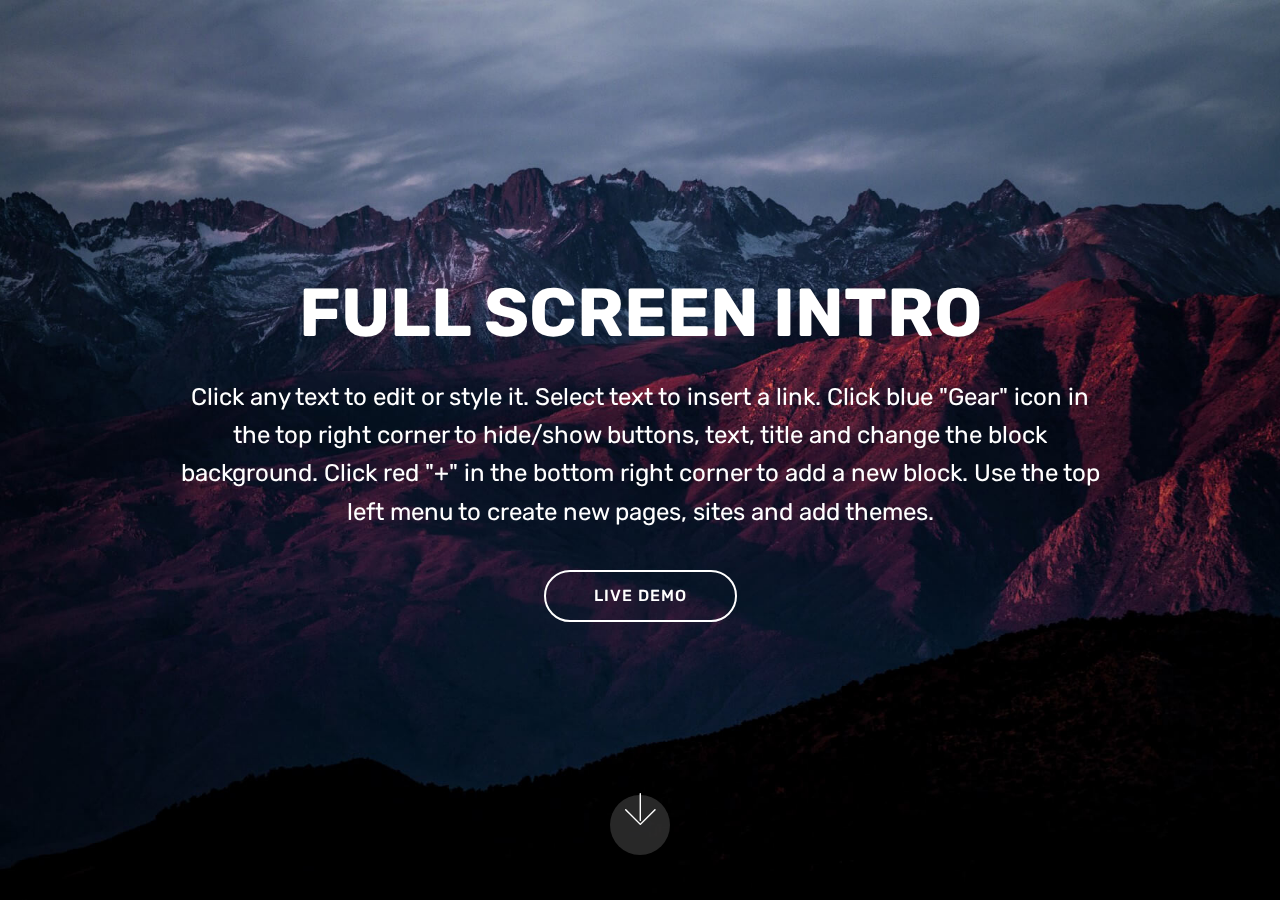
<file: index.html>
<!DOCTYPE html>
<html >
<head>
  <!-- Site made with Mobirise Website Builder v4.7.6, https://mobirise.com -->
  <meta charset="UTF-8">
  <meta http-equiv="X-UA-Compatible" content="IE=edge">
  <meta name="generator" content="Mobirise v4.7.6, mobirise.com">
  <meta name="viewport" content="width=device-width, initial-scale=1, minimum-scale=1">
  <link rel="shortcut icon" href="assets/images/logo4.png" type="image/x-icon">
  <meta name="description" content="">
  <title>Home</title>
  <link rel="stylesheet" href="assets/web/assets/mobirise-icons/mobirise-icons.css">
  <link rel="stylesheet" href="assets/tether/tether.min.css">
  <link rel="stylesheet" href="assets/bootstrap/css/bootstrap.min.css">
  <link rel="stylesheet" href="assets/bootstrap/css/bootstrap-grid.min.css">
  <link rel="stylesheet" href="assets/bootstrap/css/bootstrap-reboot.min.css">
  <link rel="stylesheet" href="assets/theme/css/style.css">
  <link rel="stylesheet" href="assets/mobirise/css/mbr-additional.css" type="text/css">
  
  
  
</head>
<body>
  <section class="cid-qSYEDClq7u mbr-fullscreen mbr-parallax-background" id="header2-0">

    

    

    <div class="container align-center">
        <div class="row justify-content-md-center">
            <div class="mbr-white col-md-10">
                <h1 class="mbr-section-title mbr-bold pb-3 mbr-fonts-style display-1">
                    FULL SCREEN INTRO
                </h1>
                
                <p class="mbr-text pb-3 mbr-fonts-style display-5">
                    Click any text to edit or style it. Select text to insert a link. Click blue "Gear" icon in the top right corner to hide/show buttons, text, title and change the block background. Click red "+" in the bottom right corner to add a new block. Use the top left menu to create new pages, sites and add themes.
                </p>
                <div class="mbr-section-btn"><a class="btn btn-md btn-white-outline display-4" href="https://mobirise.com">LIVE DEMO</a></div>
            </div>
        </div>
    </div>
    <div class="mbr-arrow hidden-sm-down" aria-hidden="true">
        <a href="#next">
            <i class="mbri-down mbr-iconfont"></i>
        </a>
    </div>
</section>


  <section class="engine"><a href="https://mobirise.me/y">html web templates</a></section><script src="assets/web/assets/jquery/jquery.min.js"></script>
  <script src="assets/popper/popper.min.js"></script>
  <script src="assets/tether/tether.min.js"></script>
  <script src="assets/bootstrap/js/bootstrap.min.js"></script>
  <script src="assets/smoothscroll/smooth-scroll.js"></script>
  <script src="assets/parallax/jarallax.min.js"></script>
  <script src="assets/theme/js/script.js"></script>
  
  
</body>
</html>
</file>
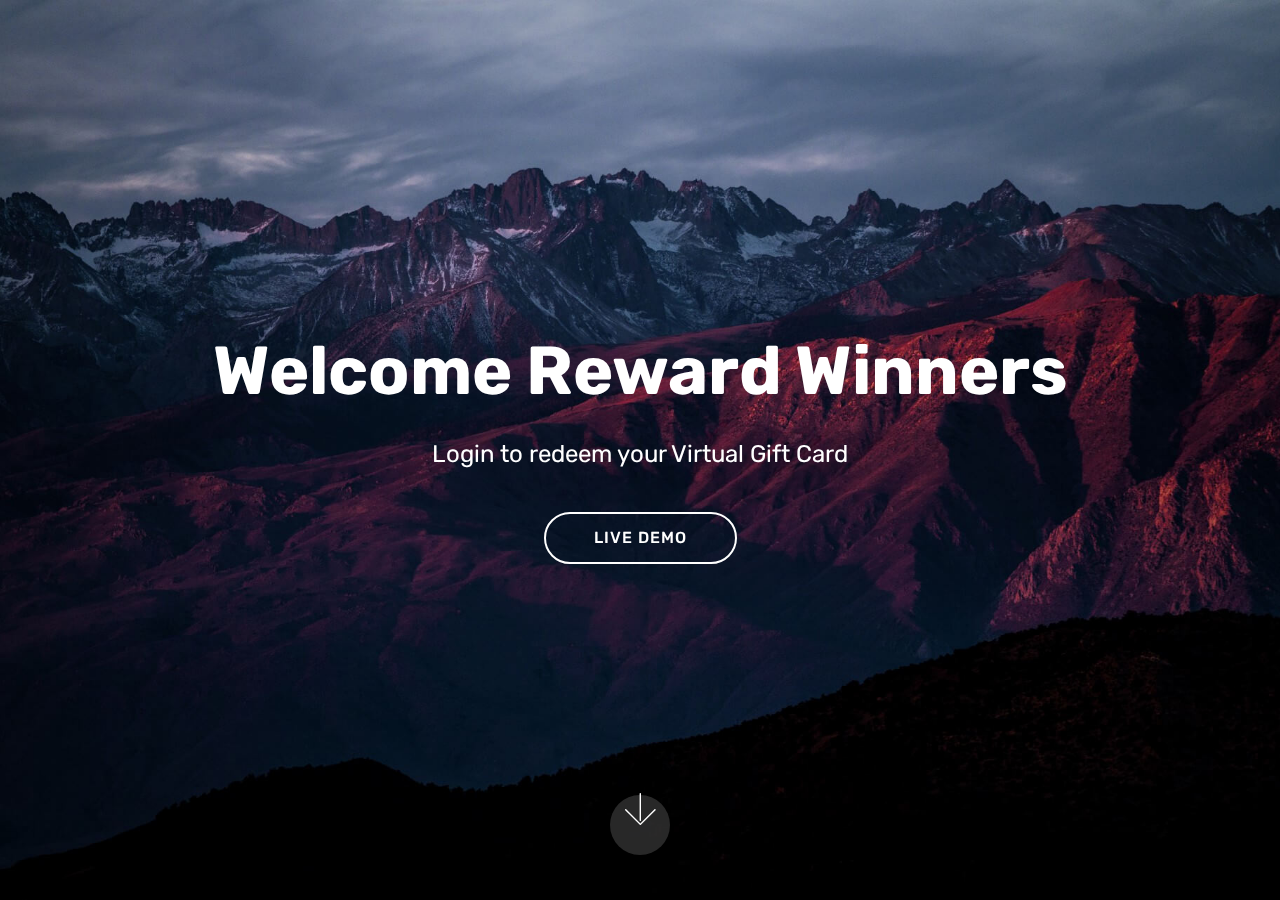
<file: page1.html>
<!DOCTYPE html>
<html >
<head>
  <!-- Site made with Mobirise Website Builder v4.7.6, https://mobirise.com -->
  <meta charset="UTF-8">
  <meta http-equiv="X-UA-Compatible" content="IE=edge">
  <meta name="generator" content="Mobirise v4.7.6, mobirise.com">
  <meta name="viewport" content="width=device-width, initial-scale=1, minimum-scale=1">
  <link rel="shortcut icon" href="assets/images/logo4.png" type="image/x-icon">
  <meta name="description" content="">
  <title>Page 1</title>
  <link rel="stylesheet" href="assets/web/assets/mobirise-icons/mobirise-icons.css">
  <link rel="stylesheet" href="assets/tether/tether.min.css">
  <link rel="stylesheet" href="assets/bootstrap/css/bootstrap.min.css">
  <link rel="stylesheet" href="assets/bootstrap/css/bootstrap-grid.min.css">
  <link rel="stylesheet" href="assets/bootstrap/css/bootstrap-reboot.min.css">
  <link rel="stylesheet" href="assets/theme/css/style.css">
  <link rel="stylesheet" href="assets/mobirise/css/mbr-additional.css" type="text/css">
  
  
  
</head>
<body>
  <section class="cid-qSYFcHcpgS mbr-fullscreen mbr-parallax-background" id="header2-3">

    

    

    <div class="container align-center">
        <div class="row justify-content-md-center">
            <div class="mbr-white col-md-10">
                <h1 class="mbr-section-title mbr-bold pb-3 mbr-fonts-style display-1">
                    Welcome Reward Winners</h1>
                
                <p class="mbr-text pb-3 mbr-fonts-style display-5">
                    Login to redeem your Virtual Gift Card</p>
                <div class="mbr-section-btn"><a class="btn btn-md btn-white-outline display-4" href="http://motorewardsverizon.esgi.p2motivate.com">LIVE DEMO</a></div>
            </div>
        </div>
    </div>
    <div class="mbr-arrow hidden-sm-down" aria-hidden="true">
        <a href="#next">
            <i class="mbri-down mbr-iconfont"></i>
        </a>
    </div>
</section>


  <section class="engine"><a href="https://mobirise.me/v">free html templates</a></section><script src="assets/web/assets/jquery/jquery.min.js"></script>
  <script src="assets/popper/popper.min.js"></script>
  <script src="assets/tether/tether.min.js"></script>
  <script src="assets/bootstrap/js/bootstrap.min.js"></script>
  <script src="assets/smoothscroll/smooth-scroll.js"></script>
  <script src="assets/parallax/jarallax.min.js"></script>
  <script src="assets/theme/js/script.js"></script>
  
  
</body>
</html>
</file>
<file: assets/web/assets/mobirise-icons/mobirise-icons.css>
@font-face {
  font-family: 'MobiriseIcons';
  src:  url('mobirise-icons.eot?spat4u');
  src:  url('mobirise-icons.eot?spat4u#iefix') format('embedded-opentype'),
    url('mobirise-icons.ttf?spat4u') format('truetype'),
    url('mobirise-icons.woff?spat4u') format('woff'),
    url('mobirise-icons.svg?spat4u#MobiriseIcons') format('svg');
  font-weight: normal;
  font-style: normal;
}

[class^="mbri-"], [class*=" mbri-"] {
  /* use !important to prevent issues with browser extensions that change fonts */
  font-family: MobiriseIcons !important;
  speak: none;
  font-style: normal;
  font-weight: normal;
  font-variant: normal;
  text-transform: none;
  line-height: 1;

  /* Better Font Rendering =========== */
  -webkit-font-smoothing: antialiased;
  -moz-osx-font-smoothing: grayscale;
}

.mbri-add-submenu:before {
  content: "\e900";
}
.mbri-alert:before {
  content: "\e901";
}
.mbri-align-center:before {
  content: "\e902";
}
.mbri-align-justify:before {
  content: "\e903";
}
.mbri-align-left:before {
  content: "\e904";
}
.mbri-align-right:before {
  content: "\e905";
}
.mbri-android:before {
  content: "\e906";
}
.mbri-apple:before {
  content: "\e907";
}
.mbri-arrow-down:before {
  content: "\e908";
}
.mbri-arrow-next:before {
  content: "\e909";
}
.mbri-arrow-prev:before {
  content: "\e90a";
}
.mbri-arrow-up:before {
  content: "\e90b";
}
.mbri-bold:before {
  content: "\e90c";
}
.mbri-bookmark:before {
  content: "\e90d";
}
.mbri-bootstrap:before {
  content: "\e90e";
}
.mbri-briefcase:before {
  content: "\e90f";
}
.mbri-browse:before {
  content: "\e910";
}
.mbri-bulleted-list:before {
  content: "\e911";
}
.mbri-calendar:before {
  content: "\e912";
}
.mbri-camera:before {
  content: "\e913";
}
.mbri-cart-add:before {
  content: "\e914";
}
.mbri-cart-full:before {
  content: "\e915";
}
.mbri-cash:before {
  content: "\e916";
}
.mbri-change-style:before {
  content: "\e917";
}
.mbri-chat:before {
  content: "\e918";
}
.mbri-clock:before {
  content: "\e919";
}
.mbri-close:before {
  content: "\e91a";
}
.mbri-cloud:before {
  content: "\e91b";
}
.mbri-code:before {
  content: "\e91c";
}
.mbri-contact-form:before {
  content: "\e91d";
}
.mbri-credit-card:before {
  content: "\e91e";
}
.mbri-cursor-click:before {
  content: "\e91f";
}
.mbri-cust-feedback:before {
  content: "\e920";
}
.mbri-database:before {
  content: "\e921";
}
.mbri-delivery:before {
  content: "\e922";
}
.mbri-desktop:before {
  content: "\e923";
}
.mbri-devices:before {
  content: "\e924";
}
.mbri-down:before {
  content: "\e925";
}
.mbri-download:before {
  content: "\e989";
}
.mbri-drag-n-drop:before {
  content: "\e927";
}
.mbri-drag-n-drop2:before {
  content: "\e928";
}
.mbri-edit:before {
  content: "\e929";
}
.mbri-edit2:before {
  content: "\e92a";
}
.mbri-error:before {
  content: "\e92b";
}
.mbri-extension:before {
  content: "\e92c";
}
.mbri-features:before {
  content: "\e92d";
}
.mbri-file:before {
  content: "\e92e";
}
.mbri-flag:before {
  content: "\e92f";
}
.mbri-folder:before {
  content: "\e930";
}
.mbri-gift:before {
  content: "\e931";
}
.mbri-github:before {
  content: "\e932";
}
.mbri-globe:before {
  content: "\e933";
}
.mbri-globe-2:before {
  content: "\e934";
}
.mbri-growing-chart:before {
  content: "\e935";
}
.mbri-hearth:before {
  content: "\e936";
}
.mbri-help:before {
  content: "\e937";
}
.mbri-home:before {
  content: "\e938";
}
.mbri-hot-cup:before {
  content: "\e939";
}
.mbri-idea:before {
  content: "\e93a";
}
.mbri-image-gallery:before {
  content: "\e93b";
}
.mbri-image-slider:before {
  content: "\e93c";
}
.mbri-info:before {
  content: "\e93d";
}
.mbri-italic:before {
  content: "\e93e";
}
.mbri-key:before {
  content: "\e93f";
}
.mbri-laptop:before {
  content: "\e940";
}
.mbri-layers:before {
  content: "\e941";
}
.mbri-left-right:before {
  content: "\e942";
}
.mbri-left:before {
  content: "\e943";
}
.mbri-letter:before {
  content: "\e944";
}
.mbri-like:before {
  content: "\e945";
}
.mbri-link:before {
  content: "\e946";
}
.mbri-lock:before {
  content: "\e947";
}
.mbri-login:before {
  content: "\e948";
}
.mbri-logout:before {
  content: "\e949";
}
.mbri-magic-stick:before {
  content: "\e94a";
}
.mbri-map-pin:before {
  content: "\e94b";
}
.mbri-menu:before {
  content: "\e94c";
}
.mbri-mobile:before {
  content: "\e94d";
}
.mbri-mobile2:before {
  content: "\e94e";
}
.mbri-mobirise:before {
  content: "\e94f";
}
.mbri-more-horizontal:before {
  content: "\e950";
}
.mbri-more-vertical:before {
  content: "\e951";
}
.mbri-music:before {
  content: "\e952";
}
.mbri-new-file:before {
  content: "\e953";
}
.mbri-numbered-list:before {
  content: "\e954";
}
.mbri-opened-folder:before {
  content: "\e955";
}
.mbri-pages:before {
  content: "\e956";
}
.mbri-paper-plane:before {
  content: "\e957";
}
.mbri-paperclip:before {
  content: "\e958";
}
.mbri-photo:before {
  content: "\e959";
}
.mbri-photos:before {
  content: "\e95a";
}
.mbri-pin:before {
  content: "\e95b";
}
.mbri-play:before {
  content: "\e95c";
}
.mbri-plus:before {
  content: "\e95d";
}
.mbri-preview:before {
  content: "\e95e";
}
.mbri-print:before {
  content: "\e95f";
}
.mbri-protect:before {
  content: "\e960";
}
.mbri-question:before {
  content: "\e961";
}
.mbri-quote-left:before {
  content: "\e962";
}
.mbri-quote-right:before {
  content: "\e963";
}
.mbri-refresh:before {
  content: "\e964";
}
.mbri-responsive:before {
  content: "\e965";
}
.mbri-right:before {
  content: "\e966";
}
.mbri-rocket:before {
  content: "\e967";
}
.mbri-sad-face:before {
  content: "\e968";
}
.mbri-sale:before {
  content: "\e969";
}
.mbri-save:before {
  content: "\e96a";
}
.mbri-search:before {
  content: "\e96b";
}
.mbri-setting:before {
  content: "\e96c";
}
.mbri-setting2:before {
  content: "\e96d";
}
.mbri-setting3:before {
  content: "\e96e";
}
.mbri-share:before {
  content: "\e96f";
}
.mbri-shopping-bag:before {
  content: "\e970";
}
.mbri-shopping-basket:before {
  content: "\e971";
}
.mbri-shopping-cart:before {
  content: "\e972";
}
.mbri-sites:before {
  content: "\e973";
}
.mbri-smile-face:before {
  content: "\e974";
}
.mbri-speed:before {
  content: "\e975";
}
.mbri-star:before {
  content: "\e976";
}
.mbri-success:before {
  content: "\e977";
}
.mbri-sun:before {
  content: "\e978";
}
.mbri-sun2:before {
  content: "\e979";
}
.mbri-tablet:before {
  content: "\e97a";
}
.mbri-tablet-vertical:before {
  content: "\e97b";
}
.mbri-target:before {
  content: "\e97c";
}
.mbri-timer:before {
  content: "\e97d";
}
.mbri-to-ftp:before {
  content: "\e97e";
}
.mbri-to-local-drive:before {
  content: "\e97f";
}
.mbri-touch-swipe:before {
  content: "\e980";
}
.mbri-touch:before {
  content: "\e981";
}
.mbri-trash:before {
  content: "\e982";
}
.mbri-underline:before {
  content: "\e983";
}
.mbri-unlink:before {
  content: "\e984";
}
.mbri-unlock:before {
  content: "\e985";
}
.mbri-up-down:before {
  content: "\e986";
}
.mbri-up:before {
  content: "\e987";
}
.mbri-update:before {
  content: "\e988";
}
.mbri-upload:before {
 content: "\e926"; 
}
.mbri-user:before {
  content: "\e98a";
}
.mbri-user2:before {
  content: "\e98b";
}
.mbri-users:before {
  content: "\e98c";
}
.mbri-video:before {
  content: "\e98d";
}
.mbri-video-play:before {
  content: "\e98e";
}
.mbri-watch:before {
  content: "\e98f";
}
.mbri-website-theme:before {
  content: "\e990";
}
.mbri-wifi:before {
  content: "\e991";
}
.mbri-windows:before {
  content: "\e992";
}
.mbri-zoom-out:before {
  content: "\e993";
}
.mbri-redo:before {
  content: "\e994";
}
.mbri-undo:before {
  content: "\e995";
}
</file>
<file: assets/theme/css/style.css>
/*!
 * Mobirise v4 theme (https://mobirise.com/)
 * Copyright 2017 Mobirise
 */
section {
  background-color: #eeeeee; }

section,
.container,
.container-fluid {
  position: relative;
  word-wrap: break-word; }

a.mbr-iconfont:hover {
  text-decoration: none; }

.article .lead p, .article .lead ul, .article .lead ol, .article .lead pre, .article .lead blockquote {
  margin-bottom: 0; }

a {
  font-style: normal;
  font-weight: 400;
  cursor: pointer; }
  a, a:hover {
    text-decoration: none; }

figure {
  margin-bottom: 0; }

body {
  color: #232323; }

h1, h2, h3, h4, h5, h6,
.h1, .h2, .h3, .h4, .h5, .h6,
.display-1, .display-2, .display-3, .display-4 {
  line-height: 1;
  word-break: break-word;
  word-wrap: break-word; }

b, strong {
  font-weight: bold; }

blockquote {
  padding: 10px 0 10px 20px;
  position: relative;
  border-left: 2px solid;
  border-color: #ff3366; }

input:-webkit-autofill, input:-webkit-autofill:hover, input:-webkit-autofill:focus, input:-webkit-autofill:active {
  transition-delay: 9999s;
  transition-property: background-color, color; }

textarea[type="hidden"] {
  display: none; }

body {
  position: relative; }

section {
  background-position: 50% 50%;
  background-repeat: no-repeat;
  background-size: cover; }
  section .mbr-background-video,
  section .mbr-background-video-preview {
    position: absolute;
    bottom: 0;
    left: 0;
    right: 0;
    top: 0; }

.hidden {
  visibility: hidden; }

.mbr-z-index20 {
  z-index: 20; }

/*! Base colors */
.mbr-white {
  color: #ffffff; }

.mbr-black {
  color: #000000; }

.mbr-bg-white {
  background-color: #ffffff; }

.mbr-bg-black {
  background-color: #000000; }

/*! Text-aligns */
.align-left {
  text-align: left; }

.align-center {
  text-align: center; }

.align-right {
  text-align: right; }

@media (max-width: 767px) {
  .align-left, .align-center, .align-right, .mbr-section-btn, .mbr-section-title {
    text-align: center; } }
/*! Font-weight  */
.mbr-light {
  font-weight: 300; }

.mbr-regular {
  font-weight: 400; }

.mbr-semibold {
  font-weight: 500; }

.mbr-bold {
  font-weight: 700; }

/*! Media  */
.media-size-item {
  -webkit-flex: 1 1 auto;
  -moz-flex: 1 1 auto;
  -ms-flex: 1 1 auto;
  -o-flex: 1 1 auto;
  flex: 1 1 auto; }

.media-content {
  -webkit-flex-basis: 100%;
  flex-basis: 100%; }

.media-container-row {
  display: -ms-flexbox;
  display: -webkit-flex;
  display: flex;
  -webkit-flex-direction: row;
  -ms-flex-direction: row;
  flex-direction: row;
  -webkit-flex-wrap: wrap;
  -ms-flex-wrap: wrap;
  flex-wrap: wrap;
  -webkit-justify-content: center;
  -ms-flex-pack: center;
  justify-content: center;
  -webkit-align-content: center;
  -ms-flex-line-pack: center;
  align-content: center;
  -webkit-align-items: start;
  -ms-flex-align: start;
  align-items: start; }
  .media-container-row .media-size-item {
    width: 400px; }

.media-container-column {
  display: -ms-flexbox;
  display: -webkit-flex;
  display: flex;
  -webkit-flex-direction: column;
  -ms-flex-direction: column;
  flex-direction: column;
  -webkit-flex-wrap: wrap;
  -ms-flex-wrap: wrap;
  flex-wrap: wrap;
  -webkit-justify-content: center;
  -ms-flex-pack: center;
  justify-content: center;
  -webkit-align-content: center;
  -ms-flex-line-pack: center;
  align-content: center;
  -webkit-align-items: stretch;
  -ms-flex-align: stretch;
  align-items: stretch; }
  .media-container-column > * {
    width: 100%; }

@media (min-width: 992px) {
  .media-container-row {
    -webkit-flex-wrap: nowrap;
    -ms-flex-wrap: nowrap;
    flex-wrap: nowrap; } }
figure {
  overflow: hidden; }

figure[mbr-media-size] {
  transition: width 0.1s; }

.mbr-figure img, .mbr-figure iframe {
  display: block;
  width: 100%; }

.card {
  background-color: transparent;
  border: none; }

.card-img {
  text-align: center;
  flex-shrink: 0; }

.media {
  max-width: 100%;
  margin: 0 auto; }

.mbr-figure {
  -ms-flex-item-align: center;
  -ms-grid-row-align: center;
  -webkit-align-self: center;
  align-self: center; }

.media-container > div {
  max-width: 100%; }

.mbr-figure img, .card-img img {
  width: 100%; }

@media (max-width: 991px) {
  .media-size-item {
    width: auto !important; }

  .media {
    width: auto; }

  .mbr-figure {
    width: 100% !important; } }
/*! Buttons */
.mbr-section-btn {
  margin-left: -.25rem;
  margin-right: -.25rem;
  font-size: 0; }

nav .mbr-section-btn {
  margin-left: 0rem;
  margin-right: 0rem; }

/*! Btn icon margin */
.btn .mbr-iconfont, .btn.btn-sm .mbr-iconfont {
  cursor: pointer;
  margin-right: 0.5rem; }

.btn.btn-md .mbr-iconfont, .btn.btn-md .mbr-iconfont {
  margin-right: 0.8rem; }

.mbr-regular {
  font-weight: 400; }

.mbr-semibold {
  font-weight: 500; }

.mbr-bold {
  font-weight: 700; }

[type="submit"] {
  -webkit-appearance: none; }

/*! Full-screen */
.mbr-fullscreen .mbr-overlay {
  min-height: 100vh; }

.mbr-fullscreen {
  display: flex;
  display: -webkit-flex;
  display: -moz-flex;
  display: -ms-flex;
  display: -o-flex;
  align-items: center;
  -webkit-align-items: center;
  min-height: 100vh;
  padding-top: 3rem;
  padding-bottom: 3rem; }

/*! Map */
.map {
  height: 25rem;
  position: relative; }
  .map iframe {
    width: 100%;
    height: 100%; }

/* Form */
.form-asterisk {
  font-family: initial;
  position: absolute;
  top: -2px;
  font-weight: normal; }

/*! Scroll to top arrow */
.mbr-arrow-up {
  bottom: 25px;
  right: 90px;
  position: fixed;
  text-align: right;
  z-index: 5000;
  color: #ffffff;
  font-size: 32px;
  transform: rotate(180deg);
  -webkit-transform: rotate(180deg); }

.mbr-arrow-up a {
  background: rgba(0, 0, 0, 0.2);
  border-radius: 3px;
  color: #fff;
  display: inline-block;
  height: 60px;
  width: 60px;
  outline-style: none !important;
  position: relative;
  text-decoration: none;
  transition: all .3s ease-in-out;
  cursor: pointer;
  text-align: center; }
  .mbr-arrow-up a:hover {
    background-color: rgba(0, 0, 0, 0.4); }
  .mbr-arrow-up a i {
    line-height: 60px; }

.mbr-arrow-up-icon {
  display: block;
  color: #fff; }

.mbr-arrow-up-icon::before {
  content: "\203a";
  display: inline-block;
  font-family: serif;
  font-size: 32px;
  line-height: 1;
  font-style: normal;
  position: relative;
  top: 6px;
  left: -4px;
  -webkit-transform: rotate(-90deg);
  transform: rotate(-90deg); }

/*! Arrow Down */
.mbr-arrow {
  position: absolute;
  bottom: 45px;
  left: 50%;
  width: 60px;
  height: 60px;
  cursor: pointer;
  background-color: rgba(80, 80, 80, 0.5);
  border-radius: 50%;
  -webkit-transform: translateX(-50%);
  transform: translateX(-50%); }
  .mbr-arrow > a {
    display: inline-block;
    text-decoration: none;
    outline-style: none;
    -webkit-animation: arrowdown 1.7s ease-in-out infinite;
    animation: arrowdown 1.7s ease-in-out infinite; }
    .mbr-arrow > a > i {
      position: absolute;
      top: -2px;
      left: 15px;
      font-size: 2rem; }

@keyframes arrowdown {
  0% {
    transform: translateY(0px);
    -webkit-transform: translateY(0px); }
  50% {
    transform: translateY(-5px);
    -webkit-transform: translateY(-5px); }
  100% {
    transform: translateY(0px);
    -webkit-transform: translateY(0px); } }
@-webkit-keyframes arrowdown {
  0% {
    transform: translateY(0px);
    -webkit-transform: translateY(0px); }
  50% {
    transform: translateY(-5px);
    -webkit-transform: translateY(-5px); }
  100% {
    transform: translateY(0px);
    -webkit-transform: translateY(0px); } }
@media (max-width: 500px) {
  .mbr-arrow-up {
    left: 50%;
    right: auto;
    transform: translateX(-50%) rotate(180deg);
    -webkit-transform: translateX(-50%) rotate(180deg); } }
/*Gradients animation*/
@keyframes gradient-animation {
  from {
    background-position: 0% 100%;
    animation-timing-function: ease-in-out; }
  to {
    background-position: 100% 0%;
    animation-timing-function: ease-in-out; } }
@-webkit-keyframes gradient-animation {
  from {
    background-position: 0% 100%;
    animation-timing-function: ease-in-out; }
  to {
    background-position: 100% 0%;
    animation-timing-function: ease-in-out; } }
.bg-gradient {
  background-size: 200% 200%;
  animation: gradient-animation 5s infinite alternate;
  -webkit-animation: gradient-animation 5s infinite alternate; }

.menu .navbar-brand {
  display: -webkit-flex; }
  .menu .navbar-brand span {
    display: flex;
    display: -webkit-flex; }
  .menu .navbar-brand .navbar-caption-wrap {
    display: -webkit-flex; }
  .menu .navbar-brand .navbar-logo img {
    display: -webkit-flex; }
@media (min-width: 768px) and (max-width: 991px) {
  .menu .navbar-toggleable-sm .navbar-nav {
    display: -webkit-box;
    display: -webkit-flex;
    display: -ms-flexbox; } }
@media (min-width: 992px) {
  .menu .navbar-nav.nav-dropdown {
    display: -webkit-flex; }
  .menu .navbar-toggleable-sm .navbar-collapse {
    display: -webkit-flex !important; } }

/*# sourceMappingURL=style.css.map */
.engine {
	position: absolute;
	text-indent: -2400px;
	text-align: center;
	padding: 0;
	top: 0;
	left: -2400px;
}
</file>
<file: assets/mobirise/css/mbr-additional.css>
@import url(https://fonts.googleapis.com/css?family=Rubik:300,300i,400,400i,500,500i,700,700i,900,900i);





body {
  font-style: normal;
  line-height: 1.5;
}
.mbr-section-title {
  font-style: normal;
  line-height: 1.2;
}
.mbr-section-subtitle {
  line-height: 1.3;
}
.mbr-text {
  font-style: normal;
  line-height: 1.6;
}
.display-1 {
  font-family: 'Rubik', sans-serif;
  font-size: 4.25rem;
}
.display-1 > .mbr-iconfont {
  font-size: 6.8rem;
}
.display-2 {
  font-family: 'Rubik', sans-serif;
  font-size: 3rem;
}
.display-2 > .mbr-iconfont {
  font-size: 4.8rem;
}
.display-4 {
  font-family: 'Rubik', sans-serif;
  font-size: 1rem;
}
.display-4 > .mbr-iconfont {
  font-size: 1.6rem;
}
.display-5 {
  font-family: 'Rubik', sans-serif;
  font-size: 1.5rem;
}
.display-5 > .mbr-iconfont {
  font-size: 2.4rem;
}
.display-7 {
  font-family: 'Rubik', sans-serif;
  font-size: 1rem;
}
.display-7 > .mbr-iconfont {
  font-size: 1.6rem;
}
/* ---- Fluid typography for mobile devices ---- */
/* 1.4 - font scale ratio ( bootstrap == 1.42857 ) */
/* 100vw - current viewport width */
/* (48 - 20)  48 == 48rem == 768px, 20 == 20rem == 320px(minimal supported viewport) */
/* 0.65 - min scale variable, may vary */
@media (max-width: 768px) {
  .display-1 {
    font-size: 3.4rem;
    font-size: calc( 2.1374999999999997rem + (4.25 - 2.1374999999999997) * ((100vw - 20rem) / (48 - 20)));
    line-height: calc( 1.4 * (2.1374999999999997rem + (4.25 - 2.1374999999999997) * ((100vw - 20rem) / (48 - 20))));
  }
  .display-2 {
    font-size: 2.4rem;
    font-size: calc( 1.7rem + (3 - 1.7) * ((100vw - 20rem) / (48 - 20)));
    line-height: calc( 1.4 * (1.7rem + (3 - 1.7) * ((100vw - 20rem) / (48 - 20))));
  }
  .display-4 {
    font-size: 0.8rem;
    font-size: calc( 1rem + (1 - 1) * ((100vw - 20rem) / (48 - 20)));
    line-height: calc( 1.4 * (1rem + (1 - 1) * ((100vw - 20rem) / (48 - 20))));
  }
  .display-5 {
    font-size: 1.2rem;
    font-size: calc( 1.175rem + (1.5 - 1.175) * ((100vw - 20rem) / (48 - 20)));
    line-height: calc( 1.4 * (1.175rem + (1.5 - 1.175) * ((100vw - 20rem) / (48 - 20))));
  }
}
/* Buttons */
.btn {
  font-weight: 500;
  border-width: 2px;
  font-style: normal;
  letter-spacing: 1px;
  margin: .4rem .8rem;
  white-space: normal;
  -webkit-transition: all 0.3s ease-in-out;
  -moz-transition: all 0.3s ease-in-out;
  transition: all 0.3s ease-in-out;
  padding: 1rem 3rem;
  border-radius: 3px;
  display: inline-flex;
  align-items: center;
  justify-content: center;
  word-break: break-word;
}
.btn-sm {
  font-weight: 500;
  letter-spacing: 1px;
  -webkit-transition: all 0.3s ease-in-out;
  -moz-transition: all 0.3s ease-in-out;
  transition: all 0.3s ease-in-out;
  padding: 0.6rem 1.5rem;
  border-radius: 3px;
}
.btn-md {
  font-weight: 500;
  letter-spacing: 1px;
  margin: .4rem .8rem !important;
  -webkit-transition: all 0.3s ease-in-out;
  -moz-transition: all 0.3s ease-in-out;
  transition: all 0.3s ease-in-out;
  padding: 1rem 3rem;
  border-radius: 3px;
}
.btn-lg {
  font-weight: 500;
  letter-spacing: 1px;
  margin: .4rem .8rem !important;
  -webkit-transition: all 0.3s ease-in-out;
  -moz-transition: all 0.3s ease-in-out;
  transition: all 0.3s ease-in-out;
  padding: 1.2rem 3.2rem;
  border-radius: 3px;
}
.bg-primary {
  background-color: #149dcc !important;
}
.bg-success {
  background-color: #f7ed4a !important;
}
.bg-info {
  background-color: #82786e !important;
}
.bg-warning {
  background-color: #879a9f !important;
}
.bg-danger {
  background-color: #b1a374 !important;
}
.btn-primary,
.btn-primary:active {
  background-color: #149dcc !important;
  border-color: #149dcc !important;
  color: #ffffff !important;
}
.btn-primary:hover,
.btn-primary:focus,
.btn-primary.focus,
.btn-primary.active {
  color: #ffffff !important;
  background-color: #0d6786 !important;
  border-color: #0d6786 !important;
}
.btn-primary.disabled,
.btn-primary:disabled {
  color: #ffffff !important;
  background-color: #0d6786 !important;
  border-color: #0d6786 !important;
}
.btn-secondary,
.btn-secondary:active {
  background-color: #ff3366 !important;
  border-color: #ff3366 !important;
  color: #ffffff !important;
}
.btn-secondary:hover,
.btn-secondary:focus,
.btn-secondary.focus,
.btn-secondary.active {
  color: #ffffff !important;
  background-color: #e50039 !important;
  border-color: #e50039 !important;
}
.btn-secondary.disabled,
.btn-secondary:disabled {
  color: #ffffff !important;
  background-color: #e50039 !important;
  border-color: #e50039 !important;
}
.btn-info,
.btn-info:active {
  background-color: #82786e !important;
  border-color: #82786e !important;
  color: #ffffff !important;
}
.btn-info:hover,
.btn-info:focus,
.btn-info.focus,
.btn-info.active {
  color: #ffffff !important;
  background-color: #59524b !important;
  border-color: #59524b !important;
}
.btn-info.disabled,
.btn-info:disabled {
  color: #ffffff !important;
  background-color: #59524b !important;
  border-color: #59524b !important;
}
.btn-success,
.btn-success:active {
  background-color: #f7ed4a !important;
  border-color: #f7ed4a !important;
  color: #3f3c03 !important;
}
.btn-success:hover,
.btn-success:focus,
.btn-success.focus,
.btn-success.active {
  color: #3f3c03 !important;
  background-color: #eadd0a !important;
  border-color: #eadd0a !important;
}
.btn-success.disabled,
.btn-success:disabled {
  color: #3f3c03 !important;
  background-color: #eadd0a !important;
  border-color: #eadd0a !important;
}
.btn-warning,
.btn-warning:active {
  background-color: #879a9f !important;
  border-color: #879a9f !important;
  color: #ffffff !important;
}
.btn-warning:hover,
.btn-warning:focus,
.btn-warning.focus,
.btn-warning.active {
  color: #ffffff !important;
  background-color: #617479 !important;
  border-color: #617479 !important;
}
.btn-warning.disabled,
.btn-warning:disabled {
  color: #ffffff !important;
  background-color: #617479 !important;
  border-color: #617479 !important;
}
.btn-danger,
.btn-danger:active {
  background-color: #b1a374 !important;
  border-color: #b1a374 !important;
  color: #ffffff !important;
}
.btn-danger:hover,
.btn-danger:focus,
.btn-danger.focus,
.btn-danger.active {
  color: #ffffff !important;
  background-color: #8b7d4e !important;
  border-color: #8b7d4e !important;
}
.btn-danger.disabled,
.btn-danger:disabled {
  color: #ffffff !important;
  background-color: #8b7d4e !important;
  border-color: #8b7d4e !important;
}
.btn-white {
  color: #333333 !important;
}
.btn-white,
.btn-white:active {
  background-color: #ffffff !important;
  border-color: #ffffff !important;
  color: #808080 !important;
}
.btn-white:hover,
.btn-white:focus,
.btn-white.focus,
.btn-white.active {
  color: #808080 !important;
  background-color: #d9d9d9 !important;
  border-color: #d9d9d9 !important;
}
.btn-white.disabled,
.btn-white:disabled {
  color: #808080 !important;
  background-color: #d9d9d9 !important;
  border-color: #d9d9d9 !important;
}
.btn-black,
.btn-black:active {
  background-color: #333333 !important;
  border-color: #333333 !important;
  color: #ffffff !important;
}
.btn-black:hover,
.btn-black:focus,
.btn-black.focus,
.btn-black.active {
  color: #ffffff !important;
  background-color: #0d0d0d !important;
  border-color: #0d0d0d !important;
}
.btn-black.disabled,
.btn-black:disabled {
  color: #ffffff !important;
  background-color: #0d0d0d !important;
  border-color: #0d0d0d !important;
}
.btn-primary-outline,
.btn-primary-outline:active {
  background: none;
  border-color: #0b566f;
  color: #0b566f;
}
.btn-primary-outline:hover,
.btn-primary-outline:focus,
.btn-primary-outline.focus,
.btn-primary-outline.active {
  color: #ffffff;
  background-color: #149dcc;
  border-color: #149dcc;
}
.btn-primary-outline.disabled,
.btn-primary-outline:disabled {
  color: #ffffff !important;
  background-color: #149dcc !important;
  border-color: #149dcc !important;
}
.btn-secondary-outline,
.btn-secondary-outline:active {
  background: none;
  border-color: #cc0033;
  color: #cc0033;
}
.btn-secondary-outline:hover,
.btn-secondary-outline:focus,
.btn-secondary-outline.focus,
.btn-secondary-outline.active {
  color: #ffffff;
  background-color: #ff3366;
  border-color: #ff3366;
}
.btn-secondary-outline.disabled,
.btn-secondary-outline:disabled {
  color: #ffffff !important;
  background-color: #ff3366 !important;
  border-color: #ff3366 !important;
}
.btn-info-outline,
.btn-info-outline:active {
  background: none;
  border-color: #4b453f;
  color: #4b453f;
}
.btn-info-outline:hover,
.btn-info-outline:focus,
.btn-info-outline.focus,
.btn-info-outline.active {
  color: #ffffff;
  background-color: #82786e;
  border-color: #82786e;
}
.btn-info-outline.disabled,
.btn-info-outline:disabled {
  color: #ffffff !important;
  background-color: #82786e !important;
  border-color: #82786e !important;
}
.btn-success-outline,
.btn-success-outline:active {
  background: none;
  border-color: #d2c609;
  color: #d2c609;
}
.btn-success-outline:hover,
.btn-success-outline:focus,
.btn-success-outline.focus,
.btn-success-outline.active {
  color: #3f3c03;
  background-color: #f7ed4a;
  border-color: #f7ed4a;
}
.btn-success-outline.disabled,
.btn-success-outline:disabled {
  color: #3f3c03 !important;
  background-color: #f7ed4a !important;
  border-color: #f7ed4a !important;
}
.btn-warning-outline,
.btn-warning-outline:active {
  background: none;
  border-color: #55666b;
  color: #55666b;
}
.btn-warning-outline:hover,
.btn-warning-outline:focus,
.btn-warning-outline.focus,
.btn-warning-outline.active {
  color: #ffffff;
  background-color: #879a9f;
  border-color: #879a9f;
}
.btn-warning-outline.disabled,
.btn-warning-outline:disabled {
  color: #ffffff !important;
  background-color: #879a9f !important;
  border-color: #879a9f !important;
}
.btn-danger-outline,
.btn-danger-outline:active {
  background: none;
  border-color: #7a6e45;
  color: #7a6e45;
}
.btn-danger-outline:hover,
.btn-danger-outline:focus,
.btn-danger-outline.focus,
.btn-danger-outline.active {
  color: #ffffff;
  background-color: #b1a374;
  border-color: #b1a374;
}
.btn-danger-outline.disabled,
.btn-danger-outline:disabled {
  color: #ffffff !important;
  background-color: #b1a374 !important;
  border-color: #b1a374 !important;
}
.btn-black-outline,
.btn-black-outline:active {
  background: none;
  border-color: #000000;
  color: #000000;
}
.btn-black-outline:hover,
.btn-black-outline:focus,
.btn-black-outline.focus,
.btn-black-outline.active {
  color: #ffffff;
  background-color: #333333;
  border-color: #333333;
}
.btn-black-outline.disabled,
.btn-black-outline:disabled {
  color: #ffffff !important;
  background-color: #333333 !important;
  border-color: #333333 !important;
}
.btn-white-outline,
.btn-white-outline:active,
.btn-white-outline.active {
  background: none;
  border-color: #ffffff;
  color: #ffffff;
}
.btn-white-outline:hover,
.btn-white-outline:focus,
.btn-white-outline.focus {
  color: #333333;
  background-color: #ffffff;
  border-color: #ffffff;
}
.text-primary {
  color: #149dcc !important;
}
.text-secondary {
  color: #ff3366 !important;
}
.text-success {
  color: #f7ed4a !important;
}
.text-info {
  color: #82786e !important;
}
.text-warning {
  color: #879a9f !important;
}
.text-danger {
  color: #b1a374 !important;
}
.text-white {
  color: #ffffff !important;
}
.text-black {
  color: #000000 !important;
}
a.text-primary:hover,
a.text-primary:focus {
  color: #0b566f !important;
}
a.text-secondary:hover,
a.text-secondary:focus {
  color: #cc0033 !important;
}
a.text-success:hover,
a.text-success:focus {
  color: #d2c609 !important;
}
a.text-info:hover,
a.text-info:focus {
  color: #4b453f !important;
}
a.text-warning:hover,
a.text-warning:focus {
  color: #55666b !important;
}
a.text-danger:hover,
a.text-danger:focus {
  color: #7a6e45 !important;
}
a.text-white:hover,
a.text-white:focus {
  color: #b3b3b3 !important;
}
a.text-black:hover,
a.text-black:focus {
  color: #4d4d4d !important;
}
.alert-success {
  background-color: #70c770;
}
.alert-info {
  background-color: #82786e;
}
.alert-warning {
  background-color: #879a9f;
}
.alert-danger {
  background-color: #b1a374;
}
.mbr-section-btn a.btn:not(.btn-form) {
  border-radius: 100px;
}
.mbr-section-btn a.btn:not(.btn-form):hover,
.mbr-section-btn a.btn:not(.btn-form):focus {
  box-shadow: none !important;
}
.mbr-section-btn a.btn:not(.btn-form):hover,
.mbr-section-btn a.btn:not(.btn-form):focus {
  box-shadow: 0 10px 40px 0 rgba(0, 0, 0, 0.2) !important;
  -webkit-box-shadow: 0 10px 40px 0 rgba(0, 0, 0, 0.2) !important;
}
.mbr-gallery-filter li a {
  border-radius: 100px !important;
}
.mbr-gallery-filter li.active .btn {
  background-color: #149dcc;
  border-color: #149dcc;
  color: #ffffff;
}
.mbr-gallery-filter li.active .btn:focus {
  box-shadow: none;
}
.nav-tabs .nav-link {
  border-radius: 100px !important;
}
.btn-form {
  border-radius: 0;
}
.btn-form:hover {
  cursor: pointer;
}
a,
a:hover {
  color: #149dcc;
}
.mbr-plan-header.bg-primary .mbr-plan-subtitle,
.mbr-plan-header.bg-primary .mbr-plan-price-desc {
  color: #b4e6f8;
}
.mbr-plan-header.bg-success .mbr-plan-subtitle,
.mbr-plan-header.bg-success .mbr-plan-price-desc {
  color: #ffffff;
}
.mbr-plan-header.bg-info .mbr-plan-subtitle,
.mbr-plan-header.bg-info .mbr-plan-price-desc {
  color: #beb8b2;
}
.mbr-plan-header.bg-warning .mbr-plan-subtitle,
.mbr-plan-header.bg-warning .mbr-plan-price-desc {
  color: #ced6d8;
}
.mbr-plan-header.bg-danger .mbr-plan-subtitle,
.mbr-plan-header.bg-danger .mbr-plan-price-desc {
  color: #dfd9c6;
}
/* Scroll to top button*/
.scrollToTop_wraper {
  display: none;
}
#scrollToTop a i:before {
  content: '';
  position: absolute;
  height: 40%;
  top: 25%;
  background: #fff;
  width: 2px;
  left: calc(50% - 1px);
}
#scrollToTop a i:after {
  content: '';
  position: absolute;
  display: block;
  border-top: 2px solid #fff;
  border-right: 2px solid #fff;
  width: 40%;
  height: 40%;
  left: 30%;
  bottom: 30%;
  transform: rotate(135deg);
}
/* Others*/
.note-check a[data-value=Rubik] {
  font-style: normal;
}
.mbr-arrow a {
  color: #ffffff;
}
@media (max-width: 767px) {
  .mbr-arrow {
    display: none;
  }
}
.form-control-label {
  position: relative;
  cursor: pointer;
  margin-bottom: .357em;
  padding: 0;
}
.alert {
  color: #ffffff;
  border-radius: 0;
  border: 0;
  font-size: .875rem;
  line-height: 1.5;
  margin-bottom: 1.875rem;
  padding: 1.25rem;
  position: relative;
}
.alert.alert-form::after {
  background-color: inherit;
  bottom: -7px;
  content: "";
  display: block;
  height: 14px;
  left: 50%;
  margin-left: -7px;
  position: absolute;
  transform: rotate(45deg);
  width: 14px;
}
.form-control {
  background-color: #f5f5f5;
  box-shadow: none;
  color: #565656;
  font-family: 'Rubik', sans-serif;
  font-size: 1rem;
  line-height: 1.43;
  min-height: 3.5em;
  padding: 1.07em .5em;
}
.form-control > .mbr-iconfont {
  font-size: 1.6rem;
}
.form-control,
.form-control:focus {
  border: 1px solid #e8e8e8;
}
.form-active .form-control:invalid {
  border-color: red;
}
.mbr-overlay {
  background-color: #000;
  bottom: 0;
  left: 0;
  opacity: .5;
  position: absolute;
  right: 0;
  top: 0;
  z-index: 0;
}
blockquote {
  font-style: italic;
  padding: 10px 0 10px 20px;
  font-size: 1.09rem;
  position: relative;
  border-color: #149dcc;
  border-width: 3px;
}
ul,
ol,
pre,
blockquote {
  margin-bottom: 2.3125rem;
}
pre {
  background: #f4f4f4;
  padding: 10px 24px;
  white-space: pre-wrap;
}
.inactive {
  -webkit-user-select: none;
  -moz-user-select: none;
  -ms-user-select: none;
  user-select: none;
  pointer-events: none;
  -webkit-user-drag: none;
  user-drag: none;
}
.mbr-section__comments .row {
  justify-content: center;
}
/* Forms */
.mbr-form .btn {
  margin: .4rem 0;
}
.mbr-form .input-group-btn a.btn {
  border-radius: 100px !important;
}
.mbr-form .input-group-btn a.btn:hover {
  box-shadow: 0 10px 40px 0 rgba(0, 0, 0, 0.2);
}
.mbr-form .input-group-btn button[type="submit"] {
  border-radius: 100px !important;
  padding: 1rem 3rem;
}
.mbr-form .input-group-btn button[type="submit"]:hover {
  box-shadow: 0 10px 40px 0 rgba(0, 0, 0, 0.2);
}
.form2 .form-control {
  border-top-left-radius: 100px;
  border-bottom-left-radius: 100px;
}
.form2 .input-group-btn a.btn {
  border-top-left-radius: 0 !important;
  border-bottom-left-radius: 0 !important;
}
.form2 .input-group-btn button[type="submit"] {
  border-top-left-radius: 0 !important;
  border-bottom-left-radius: 0 !important;
}
.form3 input[type="email"] {
  border-radius: 100px !important;
}
@media (max-width: 349px) {
  .form2 input[type="email"] {
    border-radius: 100px !important;
  }
  .form2 .input-group-btn a.btn {
    border-radius: 100px !important;
  }
  .form2 .input-group-btn button[type="submit"] {
    border-radius: 100px !important;
  }
}
@media (max-width: 767px) {
  .btn {
    font-size: .75rem !important;
  }
  .btn .mbr-iconfont {
    font-size: 1rem !important;
  }
}
/* Social block */
.btn-social {
  font-size: 20px;
  border-radius: 50%;
  padding: 0;
  width: 44px;
  height: 44px;
  line-height: 44px;
  text-align: center;
  position: relative;
  border: 2px solid #c0a375;
  border-color: #149dcc;
  color: #232323;
  cursor: pointer;
}
.btn-social i {
  top: 0;
  line-height: 44px;
  width: 44px;
}
.btn-social:hover {
  color: #fff;
  background: #149dcc;
}
.btn-social + .btn {
  margin-left: .1rem;
}
/* Footer */
.mbr-footer-content li::before,
.mbr-footer .mbr-contacts li::before {
  background: #149dcc;
}
.mbr-footer-content li a:hover,
.mbr-footer .mbr-contacts li a:hover {
  color: #149dcc;
}
.footer3 input[type="email"],
.footer4 input[type="email"] {
  border-radius: 100px !important;
}
.footer3 .input-group-btn a.btn,
.footer4 .input-group-btn a.btn {
  border-radius: 100px !important;
}
.footer3 .input-group-btn button[type="submit"],
.footer4 .input-group-btn button[type="submit"] {
  border-radius: 100px !important;
}
/* Headers*/
.header13 .form-inline input[type="email"],
.header14 .form-inline input[type="email"] {
  border-radius: 100px;
}
.header13 .form-inline input[type="text"],
.header14 .form-inline input[type="text"] {
  border-radius: 100px;
}
.header13 .form-inline input[type="tel"],
.header14 .form-inline input[type="tel"] {
  border-radius: 100px;
}
.header13 .form-inline a.btn,
.header14 .form-inline a.btn {
  border-radius: 100px;
}
.header13 .form-inline button,
.header14 .form-inline button {
  border-radius: 100px !important;
}
.offset-1 {
  margin-left: 8.33333%;
}
.offset-2 {
  margin-left: 16.66667%;
}
.offset-3 {
  margin-left: 25%;
}
.offset-4 {
  margin-left: 33.33333%;
}
.offset-5 {
  margin-left: 41.66667%;
}
.offset-6 {
  margin-left: 50%;
}
.offset-7 {
  margin-left: 58.33333%;
}
.offset-8 {
  margin-left: 66.66667%;
}
.offset-9 {
  margin-left: 75%;
}
.offset-10 {
  margin-left: 83.33333%;
}
.offset-11 {
  margin-left: 91.66667%;
}
@media (min-width: 576px) {
  .offset-sm-0 {
    margin-left: 0%;
  }
  .offset-sm-1 {
    margin-left: 8.33333%;
  }
  .offset-sm-2 {
    margin-left: 16.66667%;
  }
  .offset-sm-3 {
    margin-left: 25%;
  }
  .offset-sm-4 {
    margin-left: 33.33333%;
  }
  .offset-sm-5 {
    margin-left: 41.66667%;
  }
  .offset-sm-6 {
    margin-left: 50%;
  }
  .offset-sm-7 {
    margin-left: 58.33333%;
  }
  .offset-sm-8 {
    margin-left: 66.66667%;
  }
  .offset-sm-9 {
    margin-left: 75%;
  }
  .offset-sm-10 {
    margin-left: 83.33333%;
  }
  .offset-sm-11 {
    margin-left: 91.66667%;
  }
}
@media (min-width: 768px) {
  .offset-md-0 {
    margin-left: 0%;
  }
  .offset-md-1 {
    margin-left: 8.33333%;
  }
  .offset-md-2 {
    margin-left: 16.66667%;
  }
  .offset-md-3 {
    margin-left: 25%;
  }
  .offset-md-4 {
    margin-left: 33.33333%;
  }
  .offset-md-5 {
    margin-left: 41.66667%;
  }
  .offset-md-6 {
    margin-left: 50%;
  }
  .offset-md-7 {
    margin-left: 58.33333%;
  }
  .offset-md-8 {
    margin-left: 66.66667%;
  }
  .offset-md-9 {
    margin-left: 75%;
  }
  .offset-md-10 {
    margin-left: 83.33333%;
  }
  .offset-md-11 {
    margin-left: 91.66667%;
  }
}
@media (min-width: 992px) {
  .offset-lg-0 {
    margin-left: 0%;
  }
  .offset-lg-1 {
    margin-left: 8.33333%;
  }
  .offset-lg-2 {
    margin-left: 16.66667%;
  }
  .offset-lg-3 {
    margin-left: 25%;
  }
  .offset-lg-4 {
    margin-left: 33.33333%;
  }
  .offset-lg-5 {
    margin-left: 41.66667%;
  }
  .offset-lg-6 {
    margin-left: 50%;
  }
  .offset-lg-7 {
    margin-left: 58.33333%;
  }
  .offset-lg-8 {
    margin-left: 66.66667%;
  }
  .offset-lg-9 {
    margin-left: 75%;
  }
  .offset-lg-10 {
    margin-left: 83.33333%;
  }
  .offset-lg-11 {
    margin-left: 91.66667%;
  }
}
@media (min-width: 1200px) {
  .offset-xl-0 {
    margin-left: 0%;
  }
  .offset-xl-1 {
    margin-left: 8.33333%;
  }
  .offset-xl-2 {
    margin-left: 16.66667%;
  }
  .offset-xl-3 {
    margin-left: 25%;
  }
  .offset-xl-4 {
    margin-left: 33.33333%;
  }
  .offset-xl-5 {
    margin-left: 41.66667%;
  }
  .offset-xl-6 {
    margin-left: 50%;
  }
  .offset-xl-7 {
    margin-left: 58.33333%;
  }
  .offset-xl-8 {
    margin-left: 66.66667%;
  }
  .offset-xl-9 {
    margin-left: 75%;
  }
  .offset-xl-10 {
    margin-left: 83.33333%;
  }
  .offset-xl-11 {
    margin-left: 91.66667%;
  }
}
.navbar-toggler {
  -webkit-align-self: flex-start;
  -ms-flex-item-align: start;
  align-self: flex-start;
  padding: 0.25rem 0.75rem;
  font-size: 1.25rem;
  line-height: 1;
  background: transparent;
  border: 1px solid transparent;
  -webkit-border-radius: 0.25rem;
  border-radius: 0.25rem;
}
.navbar-toggler:focus,
.navbar-toggler:hover {
  text-decoration: none;
}
.navbar-toggler-icon {
  display: inline-block;
  width: 1.5em;
  height: 1.5em;
  vertical-align: middle;
  content: "";
  background: no-repeat center center;
  -webkit-background-size: 100% 100%;
  -o-background-size: 100% 100%;
  background-size: 100% 100%;
}
.navbar-toggler-left {
  position: absolute;
  left: 1rem;
}
.navbar-toggler-right {
  position: absolute;
  right: 1rem;
}
@media (max-width: 575px) {
  .navbar-toggleable .navbar-nav .dropdown-menu {
    position: static;
    float: none;
  }
  .navbar-toggleable > .container {
    padding-right: 0;
    padding-left: 0;
  }
}
@media (min-width: 576px) {
  .navbar-toggleable {
    -webkit-box-orient: horizontal;
    -webkit-box-direction: normal;
    -webkit-flex-direction: row;
    -ms-flex-direction: row;
    flex-direction: row;
    -webkit-flex-wrap: nowrap;
    -ms-flex-wrap: nowrap;
    flex-wrap: nowrap;
    -webkit-box-align: center;
    -webkit-align-items: center;
    -ms-flex-align: center;
    align-items: center;
  }
  .navbar-toggleable .navbar-nav {
    -webkit-box-orient: horizontal;
    -webkit-box-direction: normal;
    -webkit-flex-direction: row;
    -ms-flex-direction: row;
    flex-direction: row;
  }
  .navbar-toggleable .navbar-nav .nav-link {
    padding-right: .5rem;
    padding-left: .5rem;
  }
  .navbar-toggleable > .container {
    display: -webkit-box;
    display: -webkit-flex;
    display: -ms-flexbox;
    display: flex;
    -webkit-flex-wrap: nowrap;
    -ms-flex-wrap: nowrap;
    flex-wrap: nowrap;
    -webkit-box-align: center;
    -webkit-align-items: center;
    -ms-flex-align: center;
    align-items: center;
  }
  .navbar-toggleable .navbar-collapse {
    display: -webkit-box !important;
    display: -webkit-flex !important;
    display: -ms-flexbox !important;
    display: flex !important;
    width: 100%;
  }
  .navbar-toggleable .navbar-toggler {
    display: none;
  }
}
@media (max-width: 767px) {
  .navbar-toggleable-sm .navbar-nav .dropdown-menu {
    position: static;
    float: none;
  }
  .navbar-toggleable-sm > .container {
    padding-right: 0;
    padding-left: 0;
  }
}
@media (min-width: 768px) {
  .navbar-toggleable-sm {
    -webkit-box-orient: horizontal;
    -webkit-box-direction: normal;
    -webkit-flex-direction: row;
    -ms-flex-direction: row;
    flex-direction: row;
    -webkit-flex-wrap: nowrap;
    -ms-flex-wrap: nowrap;
    flex-wrap: nowrap;
    -webkit-box-align: center;
    -webkit-align-items: center;
    -ms-flex-align: center;
    align-items: center;
  }
  .navbar-toggleable-sm .navbar-nav {
    -webkit-box-orient: horizontal;
    -webkit-box-direction: normal;
    -webkit-flex-direction: row;
    -ms-flex-direction: row;
    flex-direction: row;
  }
  .navbar-toggleable-sm .navbar-nav .nav-link {
    padding-right: .5rem;
    padding-left: .5rem;
  }
  .navbar-toggleable-sm > .container {
    display: -webkit-box;
    display: -webkit-flex;
    display: -ms-flexbox;
    display: flex;
    -webkit-flex-wrap: nowrap;
    -ms-flex-wrap: nowrap;
    flex-wrap: nowrap;
    -webkit-box-align: center;
    -webkit-align-items: center;
    -ms-flex-align: center;
    align-items: center;
  }
  .navbar-toggleable-sm .navbar-collapse {
    display: -webkit-box !important;
    display: -webkit-flex !important;
    display: -ms-flexbox !important;
    display: flex !important;
    width: 100%;
  }
  .navbar-toggleable-sm .navbar-toggler {
    display: none;
  }
}
@media (max-width: 991px) {
  .navbar-toggleable-md .navbar-nav .dropdown-menu {
    position: static;
    float: none;
  }
  .navbar-toggleable-md > .container {
    padding-right: 0;
    padding-left: 0;
  }
}
@media (min-width: 992px) {
  .navbar-toggleable-md {
    -webkit-box-orient: horizontal;
    -webkit-box-direction: normal;
    -webkit-flex-direction: row;
    -ms-flex-direction: row;
    flex-direction: row;
    -webkit-flex-wrap: nowrap;
    -ms-flex-wrap: nowrap;
    flex-wrap: nowrap;
    -webkit-box-align: center;
    -webkit-align-items: center;
    -ms-flex-align: center;
    align-items: center;
  }
  .navbar-toggleable-md .navbar-nav {
    -webkit-box-orient: horizontal;
    -webkit-box-direction: normal;
    -webkit-flex-direction: row;
    -ms-flex-direction: row;
    flex-direction: row;
  }
  .navbar-toggleable-md .navbar-nav .nav-link {
    padding-right: .5rem;
    padding-left: .5rem;
  }
  .navbar-toggleable-md > .container {
    display: -webkit-box;
    display: -webkit-flex;
    display: -ms-flexbox;
    display: flex;
    -webkit-flex-wrap: nowrap;
    -ms-flex-wrap: nowrap;
    flex-wrap: nowrap;
    -webkit-box-align: center;
    -webkit-align-items: center;
    -ms-flex-align: center;
    align-items: center;
  }
  .navbar-toggleable-md .navbar-collapse {
    display: -webkit-box !important;
    display: -webkit-flex !important;
    display: -ms-flexbox !important;
    display: flex !important;
    width: 100%;
  }
  .navbar-toggleable-md .navbar-toggler {
    display: none;
  }
}
@media (max-width: 1199px) {
  .navbar-toggleable-lg .navbar-nav .dropdown-menu {
    position: static;
    float: none;
  }
  .navbar-toggleable-lg > .container {
    padding-right: 0;
    padding-left: 0;
  }
}
@media (min-width: 1200px) {
  .navbar-toggleable-lg {
    -webkit-box-orient: horizontal;
    -webkit-box-direction: normal;
    -webkit-flex-direction: row;
    -ms-flex-direction: row;
    flex-direction: row;
    -webkit-flex-wrap: nowrap;
    -ms-flex-wrap: nowrap;
    flex-wrap: nowrap;
    -webkit-box-align: center;
    -webkit-align-items: center;
    -ms-flex-align: center;
    align-items: center;
  }
  .navbar-toggleable-lg .navbar-nav {
    -webkit-box-orient: horizontal;
    -webkit-box-direction: normal;
    -webkit-flex-direction: row;
    -ms-flex-direction: row;
    flex-direction: row;
  }
  .navbar-toggleable-lg .navbar-nav .nav-link {
    padding-right: .5rem;
    padding-left: .5rem;
  }
  .navbar-toggleable-lg > .container {
    display: -webkit-box;
    display: -webkit-flex;
    display: -ms-flexbox;
    display: flex;
    -webkit-flex-wrap: nowrap;
    -ms-flex-wrap: nowrap;
    flex-wrap: nowrap;
    -webkit-box-align: center;
    -webkit-align-items: center;
    -ms-flex-align: center;
    align-items: center;
  }
  .navbar-toggleable-lg .navbar-collapse {
    display: -webkit-box !important;
    display: -webkit-flex !important;
    display: -ms-flexbox !important;
    display: flex !important;
    width: 100%;
  }
  .navbar-toggleable-lg .navbar-toggler {
    display: none;
  }
}
.navbar-toggleable-xl {
  -webkit-box-orient: horizontal;
  -webkit-box-direction: normal;
  -webkit-flex-direction: row;
  -ms-flex-direction: row;
  flex-direction: row;
  -webkit-flex-wrap: nowrap;
  -ms-flex-wrap: nowrap;
  flex-wrap: nowrap;
  -webkit-box-align: center;
  -webkit-align-items: center;
  -ms-flex-align: center;
  align-items: center;
}
.navbar-toggleable-xl .navbar-nav .dropdown-menu {
  position: static;
  float: none;
}
.navbar-toggleable-xl > .container {
  padding-right: 0;
  padding-left: 0;
}
.navbar-toggleable-xl .navbar-nav {
  -webkit-box-orient: horizontal;
  -webkit-box-direction: normal;
  -webkit-flex-direction: row;
  -ms-flex-direction: row;
  flex-direction: row;
}
.navbar-toggleable-xl .navbar-nav .nav-link {
  padding-right: .5rem;
  padding-left: .5rem;
}
.navbar-toggleable-xl > .container {
  display: -webkit-box;
  display: -webkit-flex;
  display: -ms-flexbox;
  display: flex;
  -webkit-flex-wrap: nowrap;
  -ms-flex-wrap: nowrap;
  flex-wrap: nowrap;
  -webkit-box-align: center;
  -webkit-align-items: center;
  -ms-flex-align: center;
  align-items: center;
}
.navbar-toggleable-xl .navbar-collapse {
  display: -webkit-box !important;
  display: -webkit-flex !important;
  display: -ms-flexbox !important;
  display: flex !important;
  width: 100%;
}
.navbar-toggleable-xl .navbar-toggler {
  display: none;
}
.card-img {
  width: auto;
}
.menu .navbar.collapsed:not(.beta-menu) {
  flex-direction: column;
}
.carousel-item.active,
.carousel-item-next,
.carousel-item-prev {
  display: -webkit-box;
  display: -webkit-flex;
  display: -ms-flexbox;
  display: flex;
}
.note-air-layout .dropup .dropdown-menu,
.note-air-layout .navbar-fixed-bottom .dropdown .dropdown-menu {
  bottom: initial !important;
}
html,
body {
  height: auto;
  min-height: 100vh;
}
.dropup .dropdown-toggle::after {
  display: none;
}
.cid-qSYEDClq7u {
  background-image: url("../../../assets/images/jumbotron.jpg");
}
.cid-qSYFcHcpgS {
  background-image: url("../../../assets/images/jumbotron.jpg");
}
</file>
